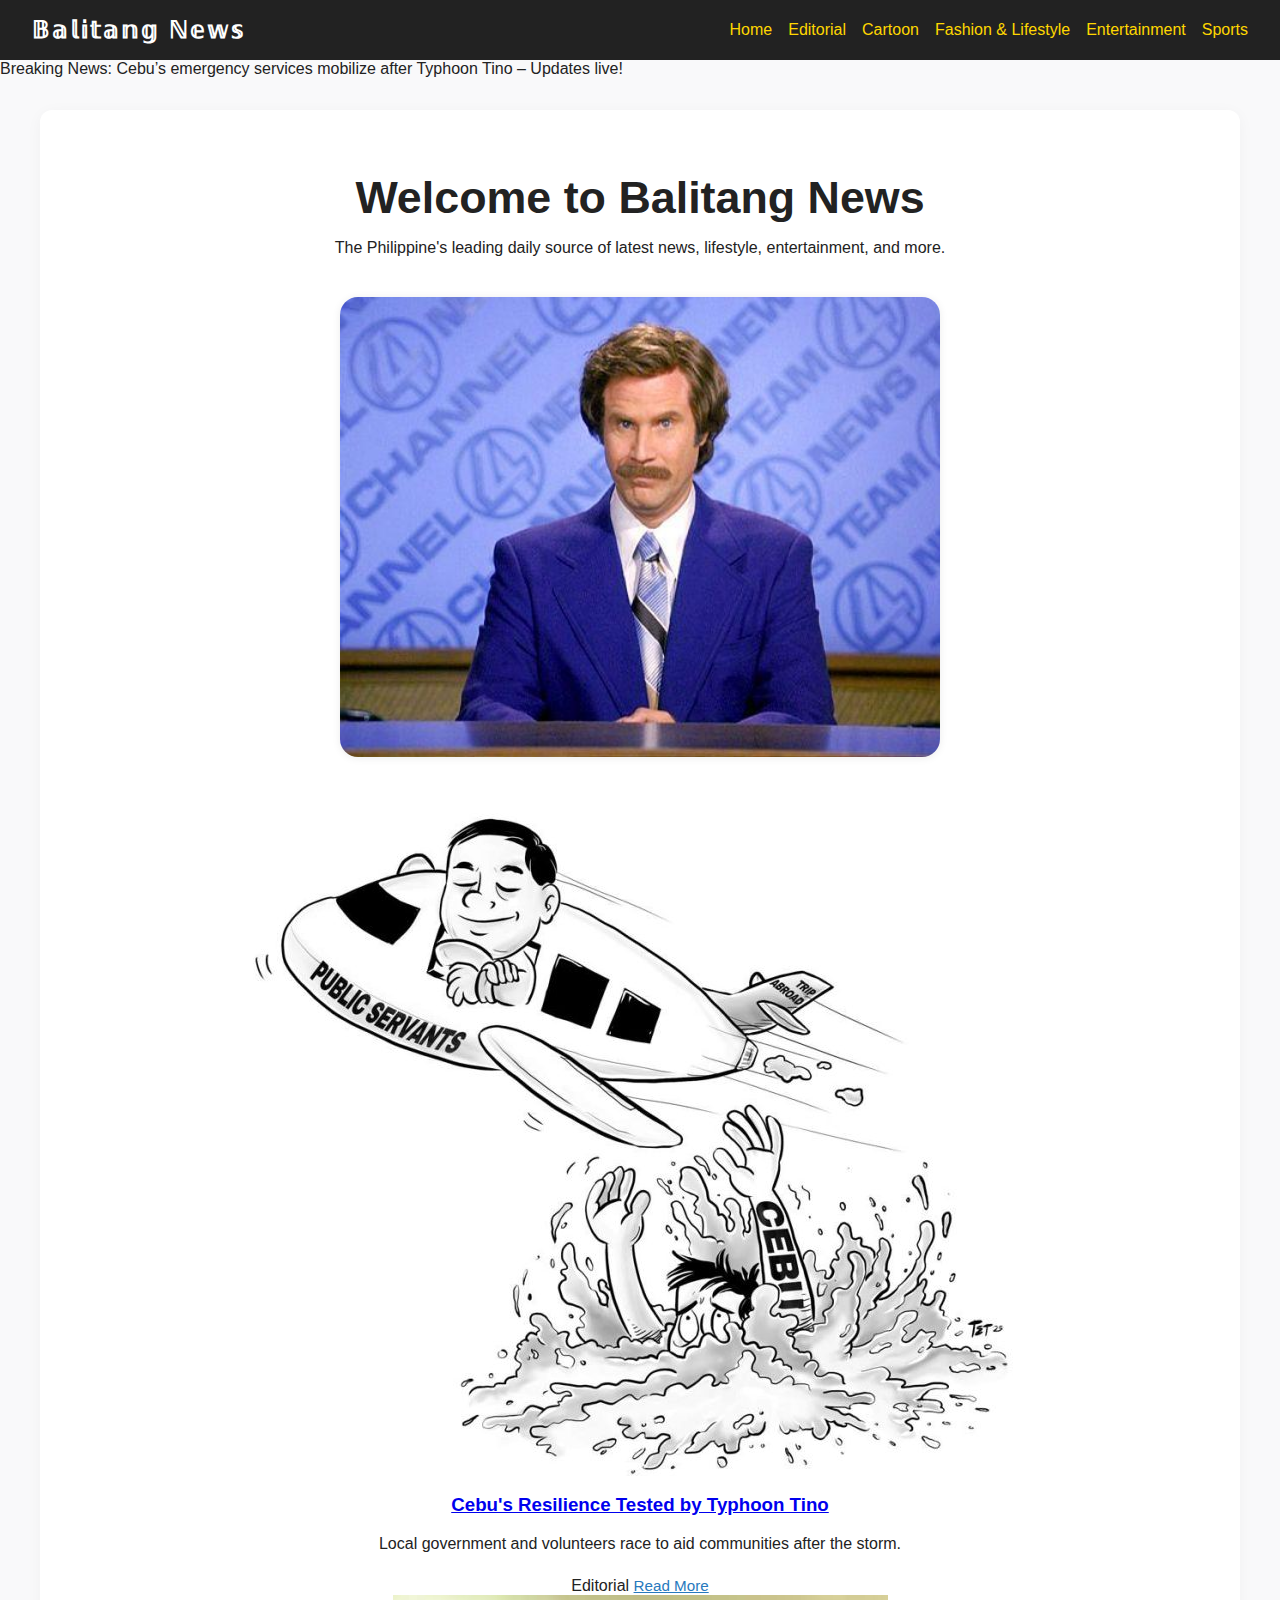
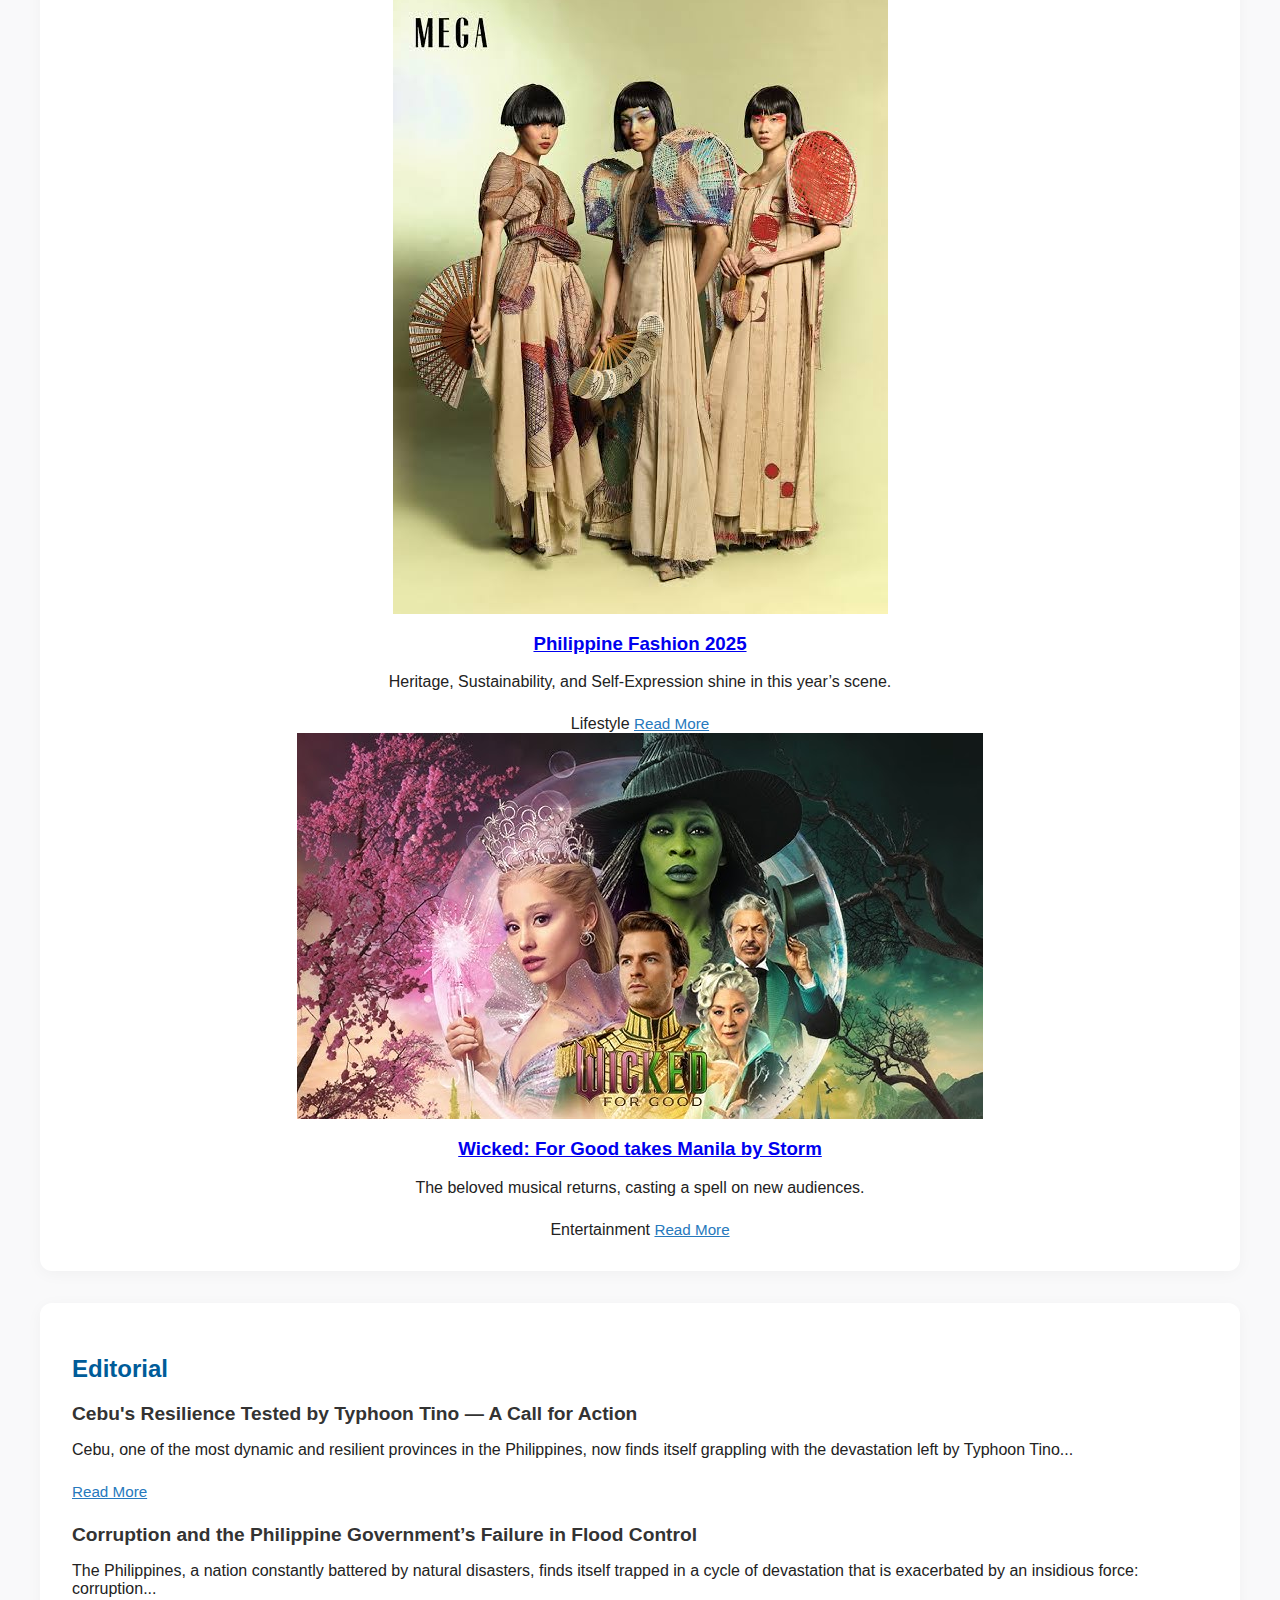
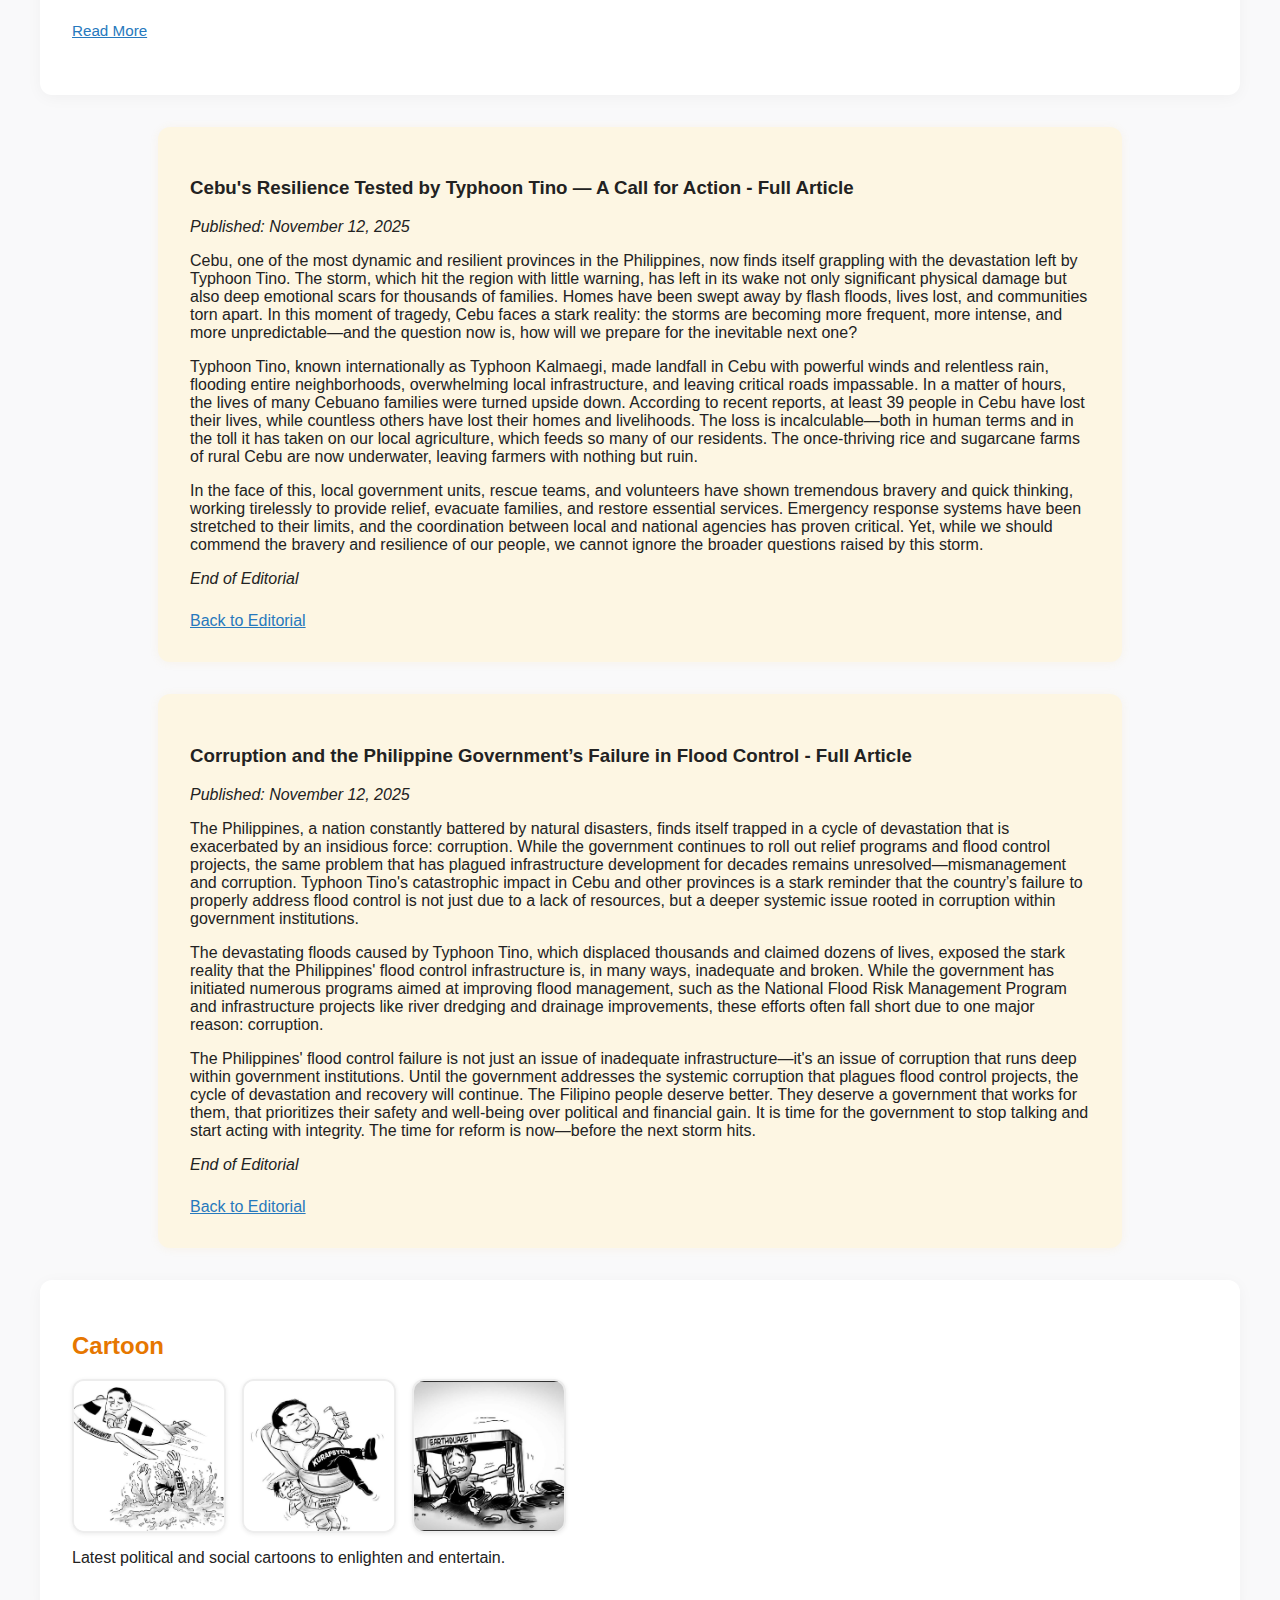
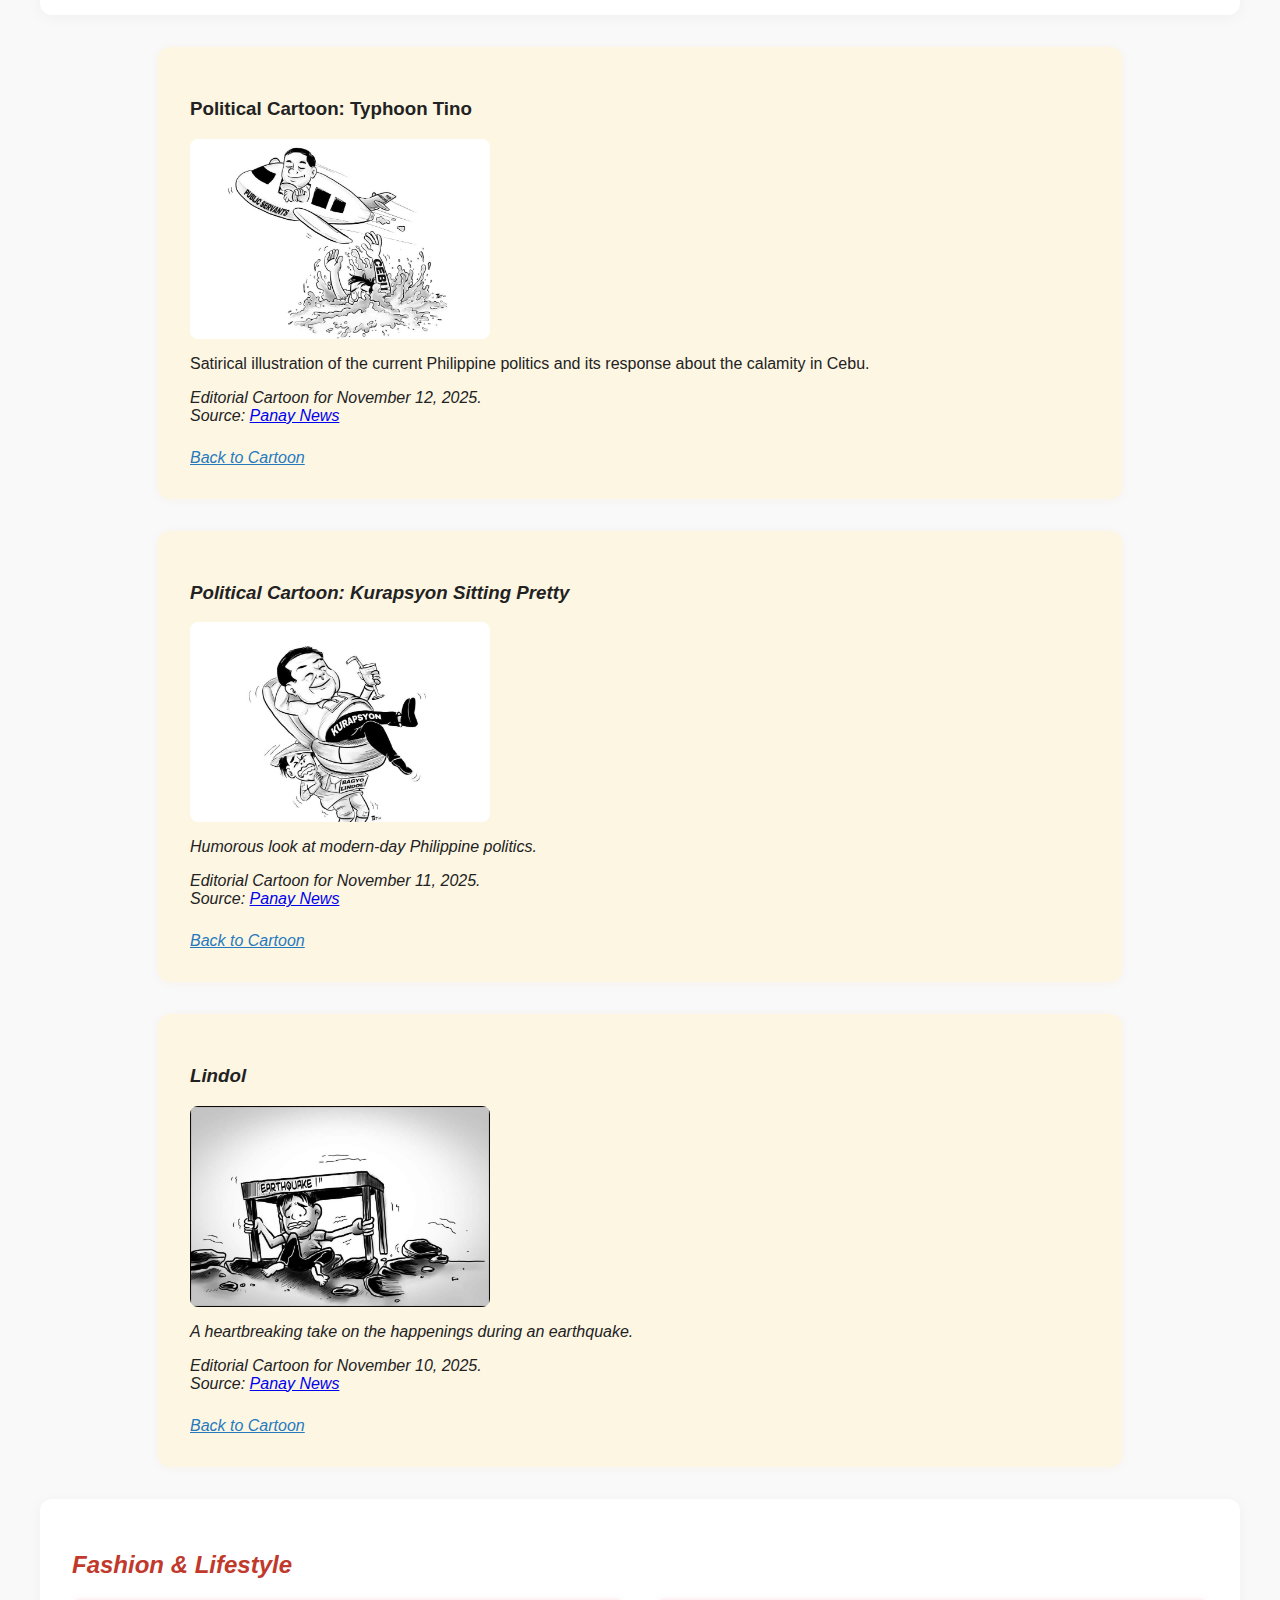
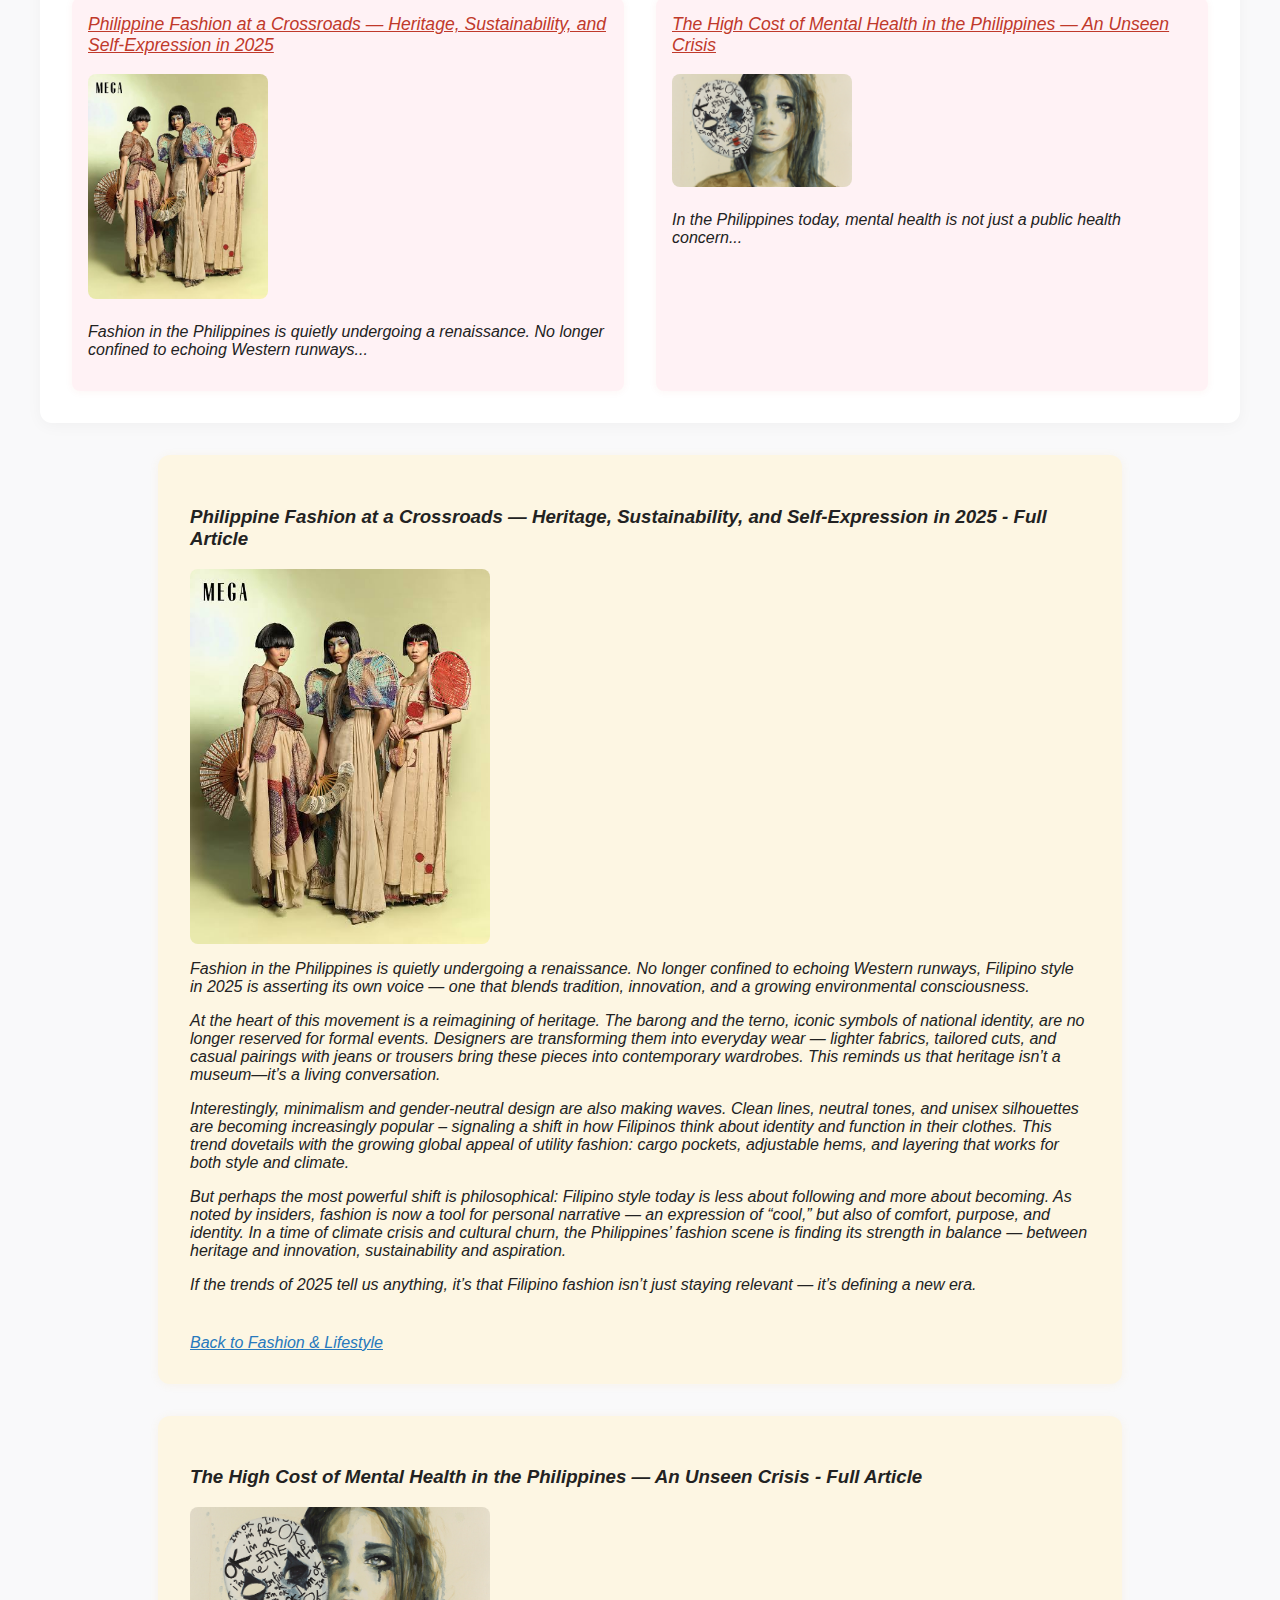
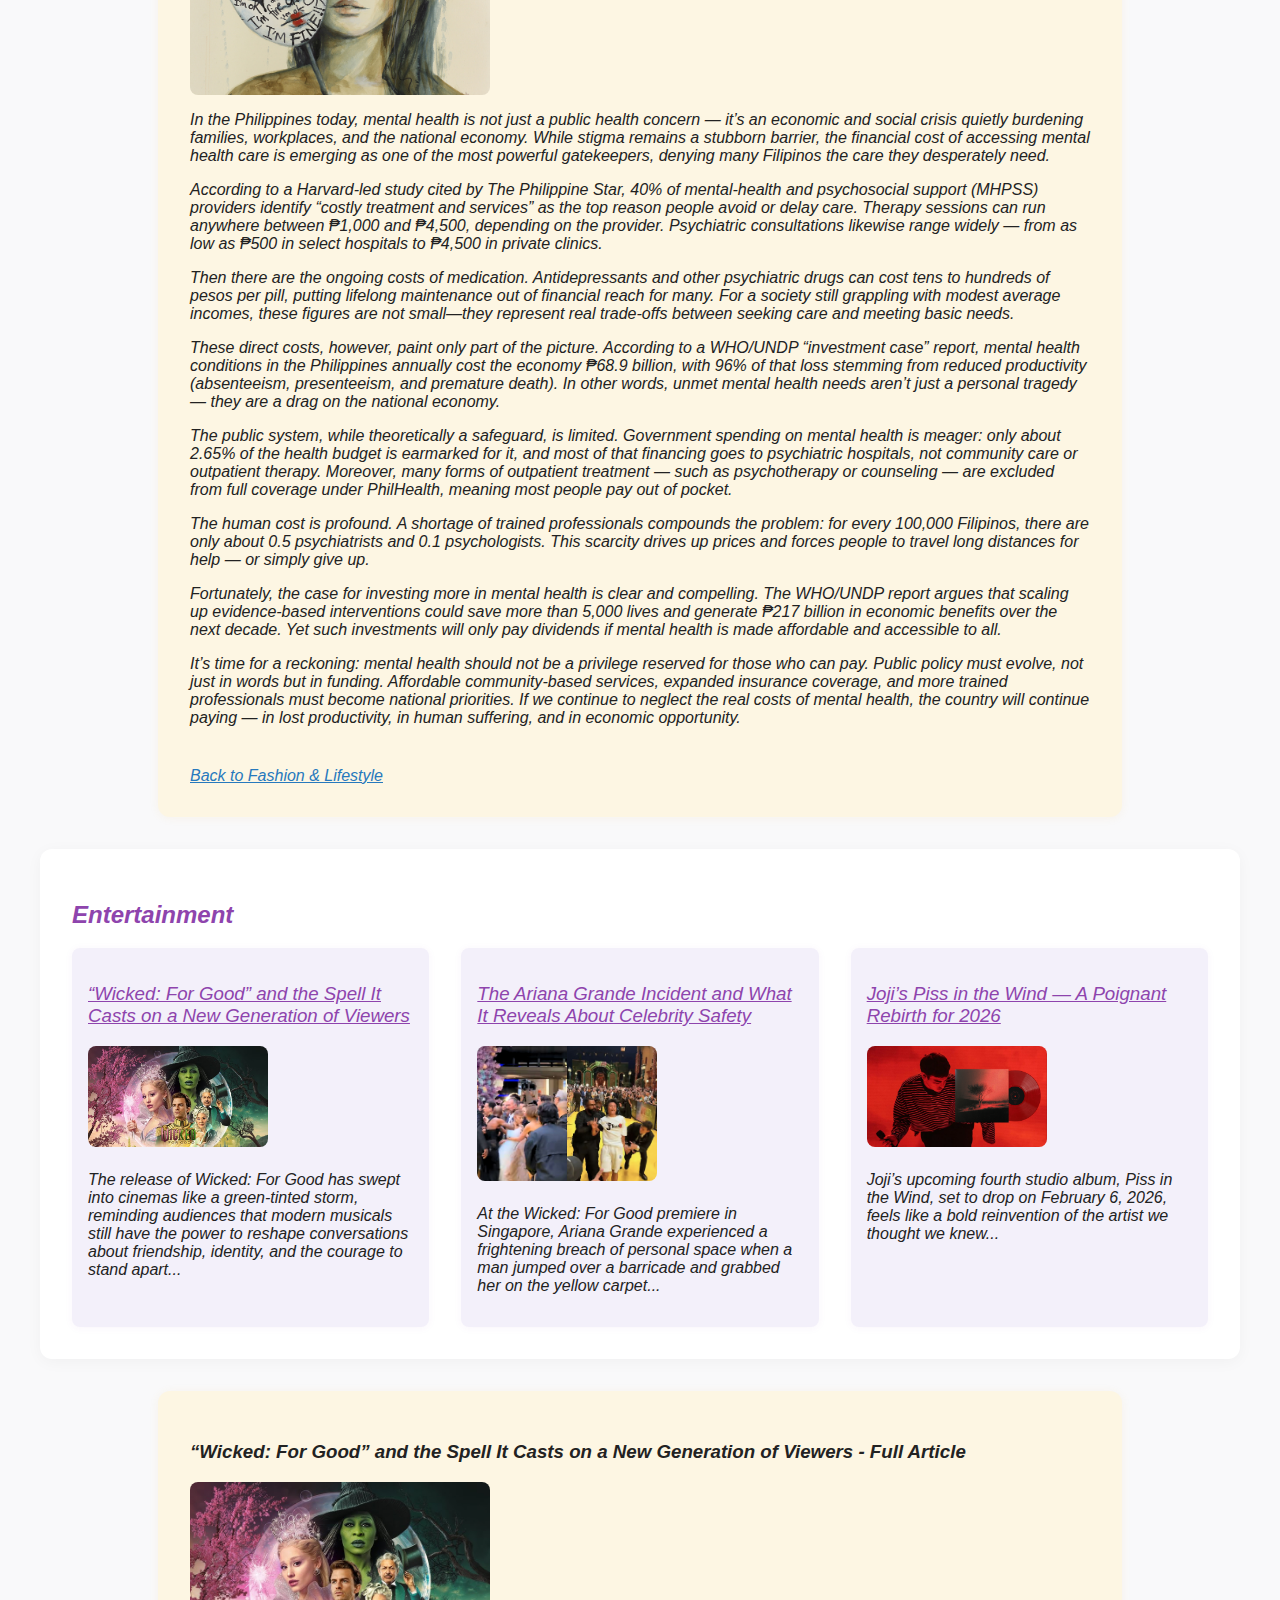
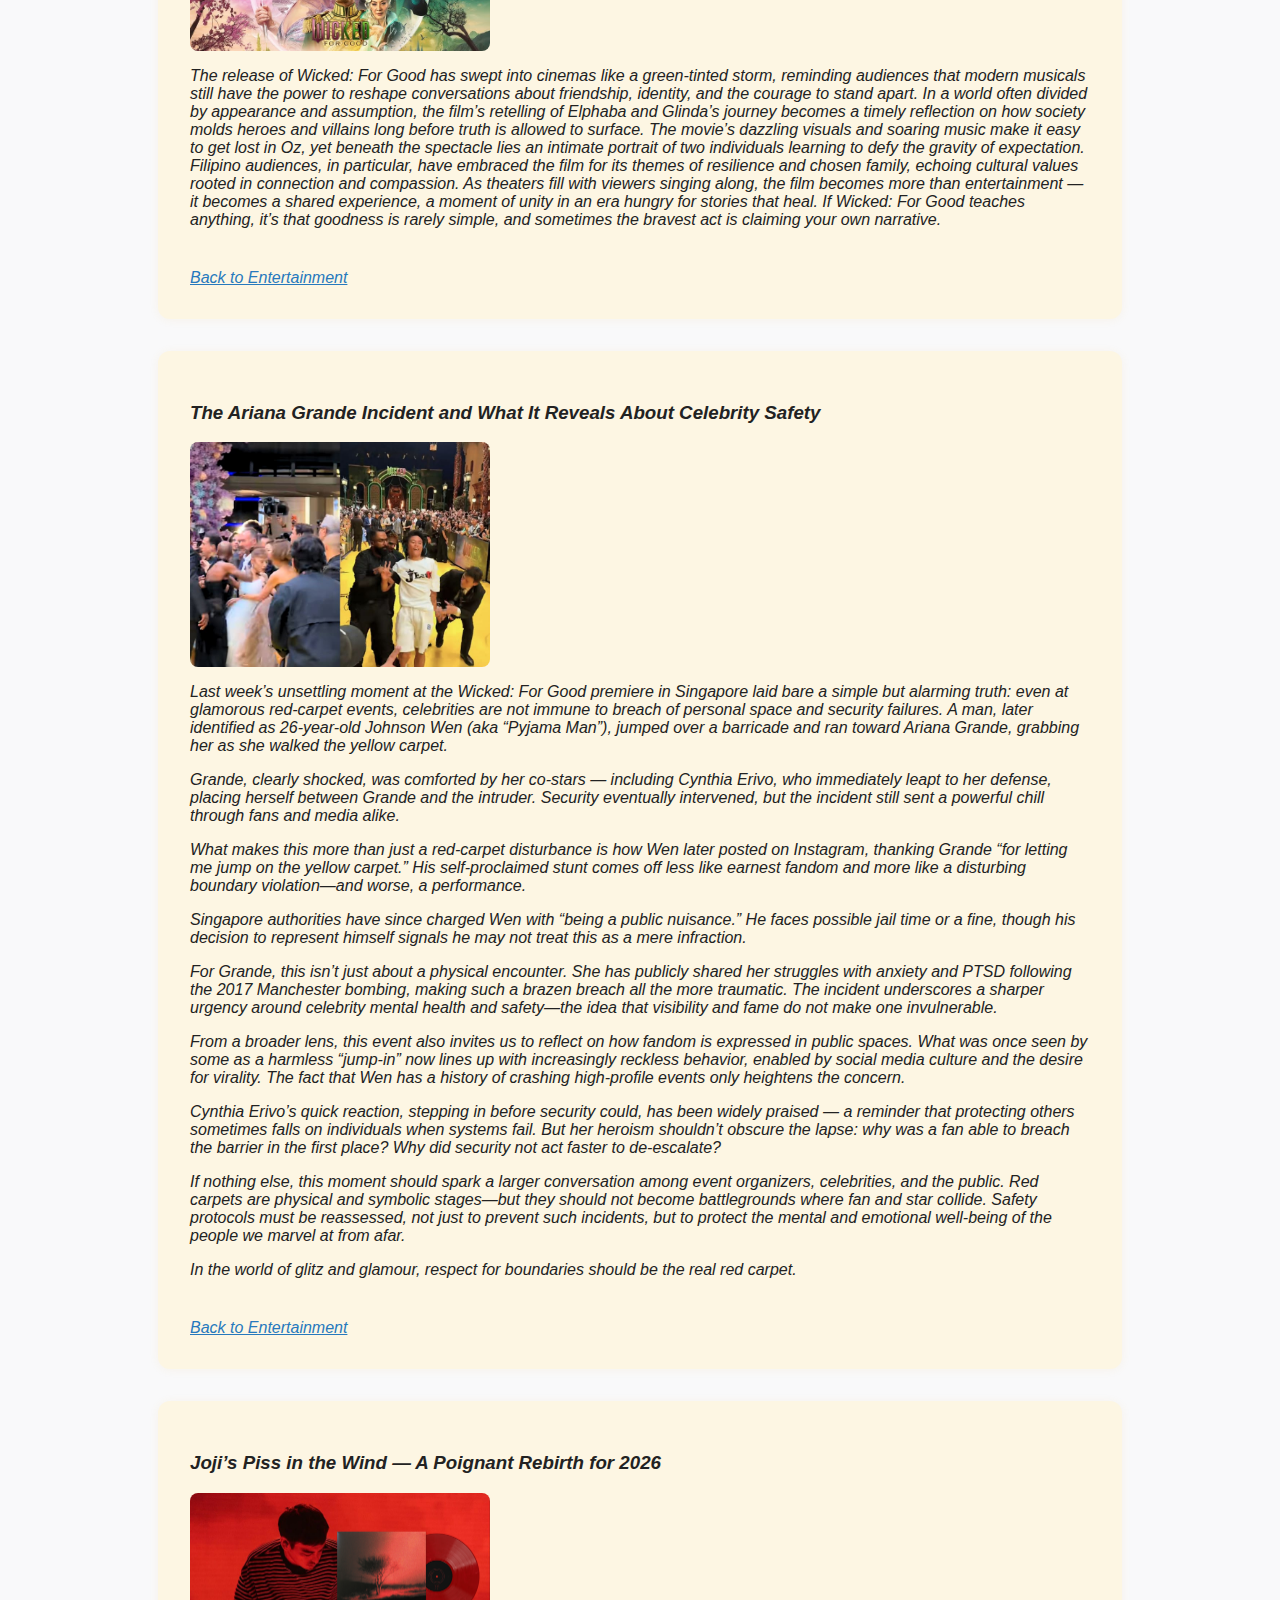
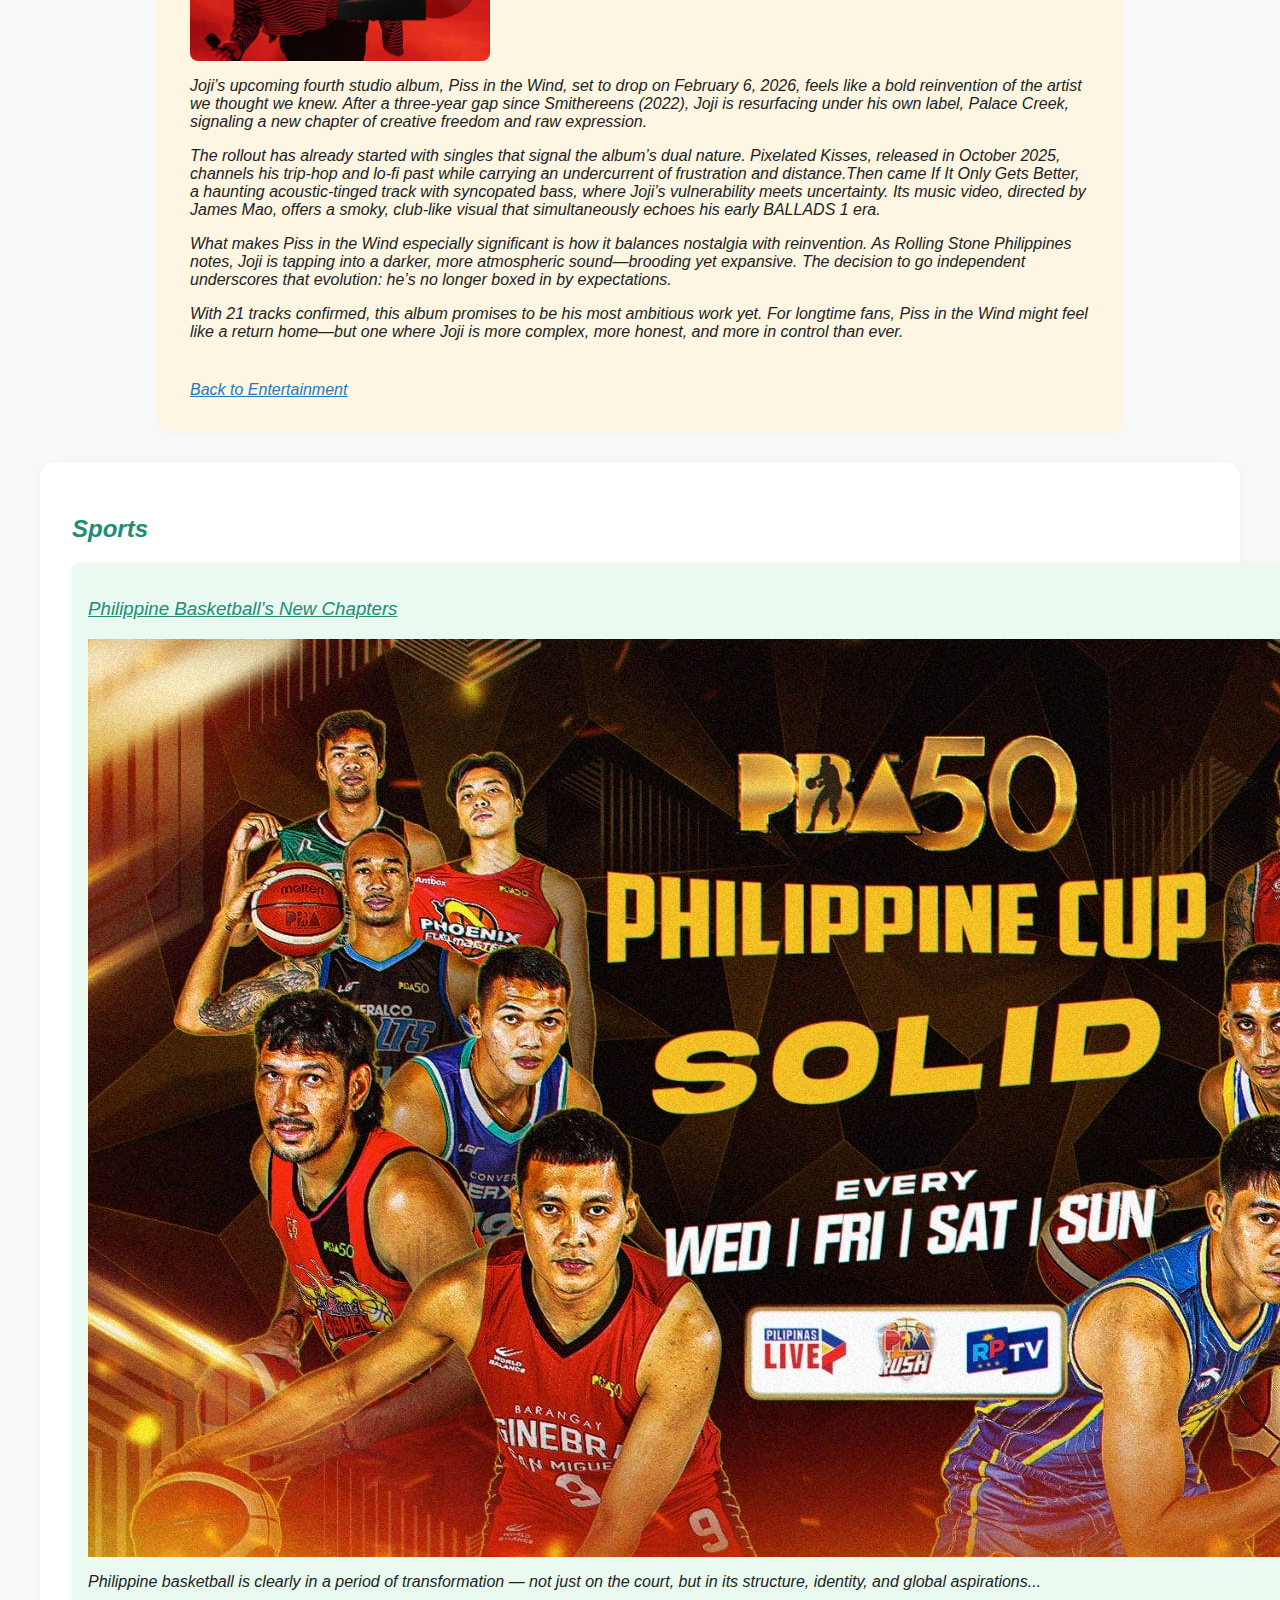
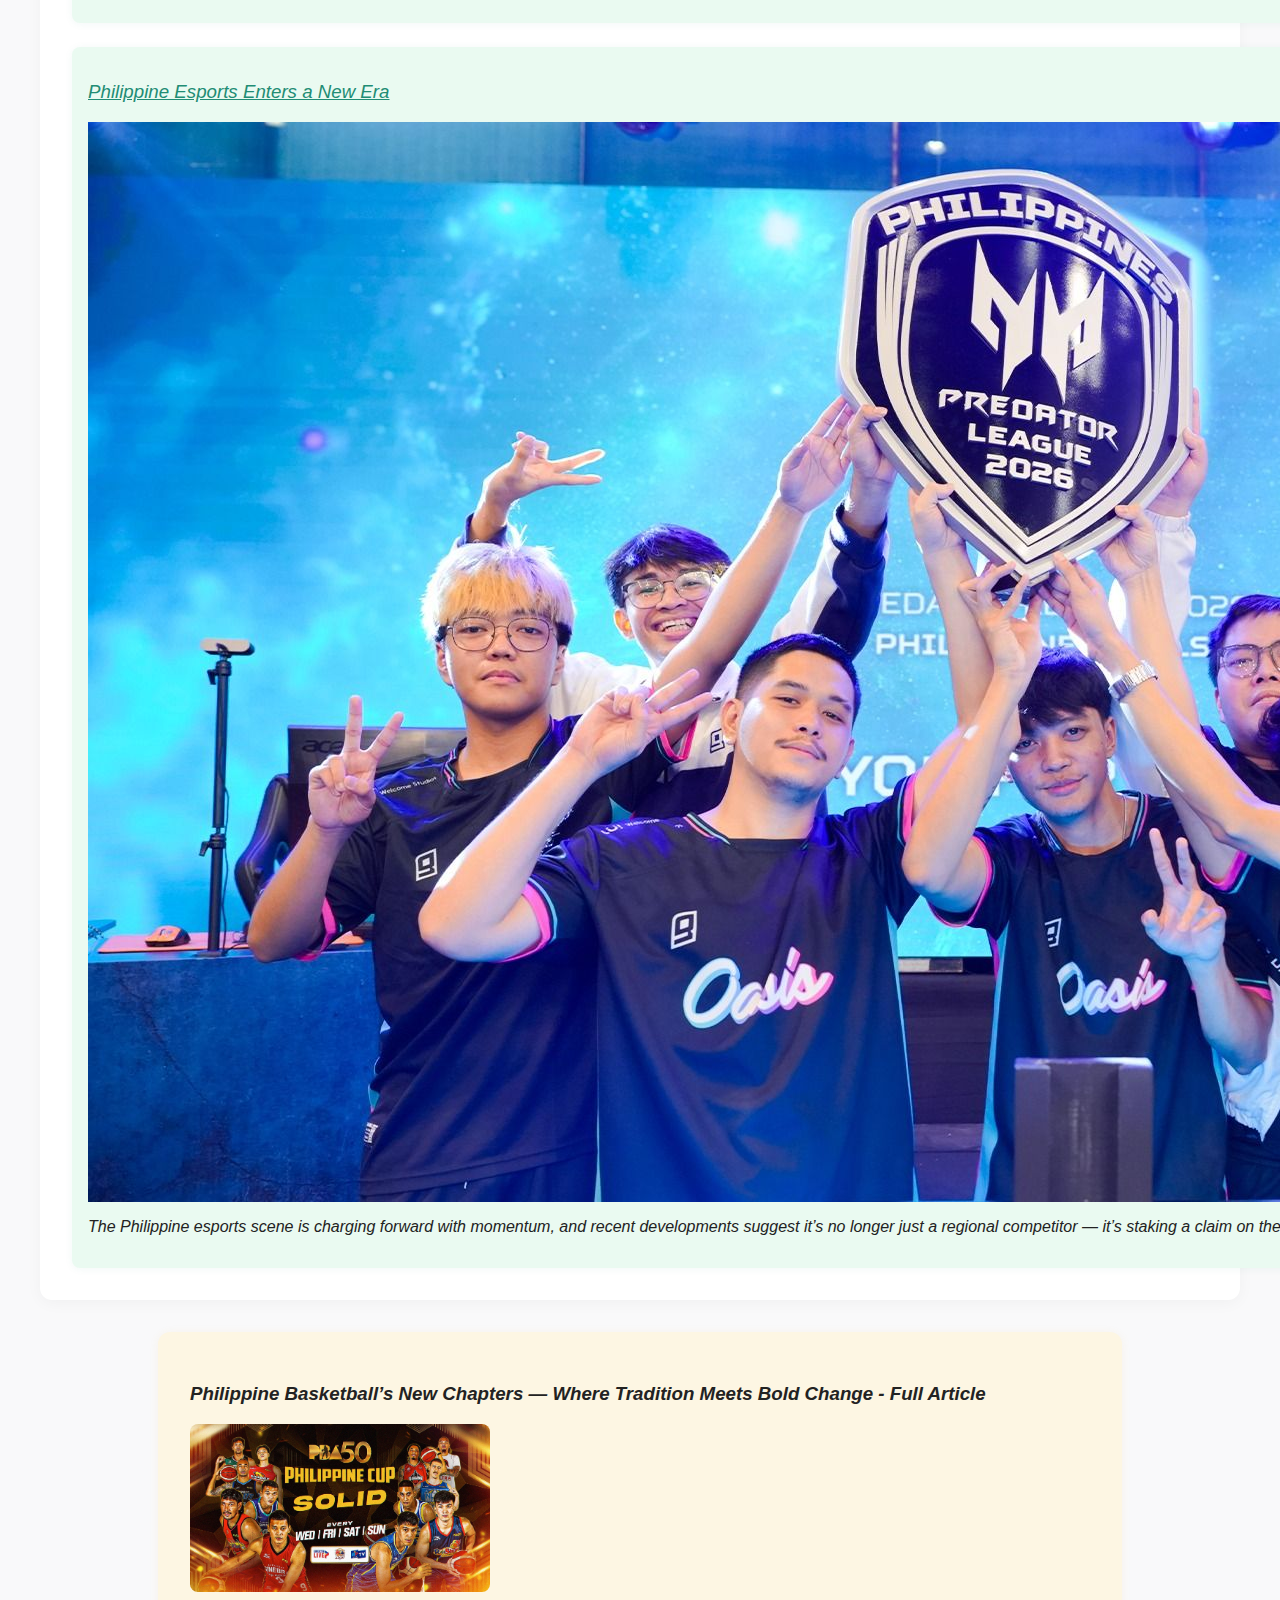
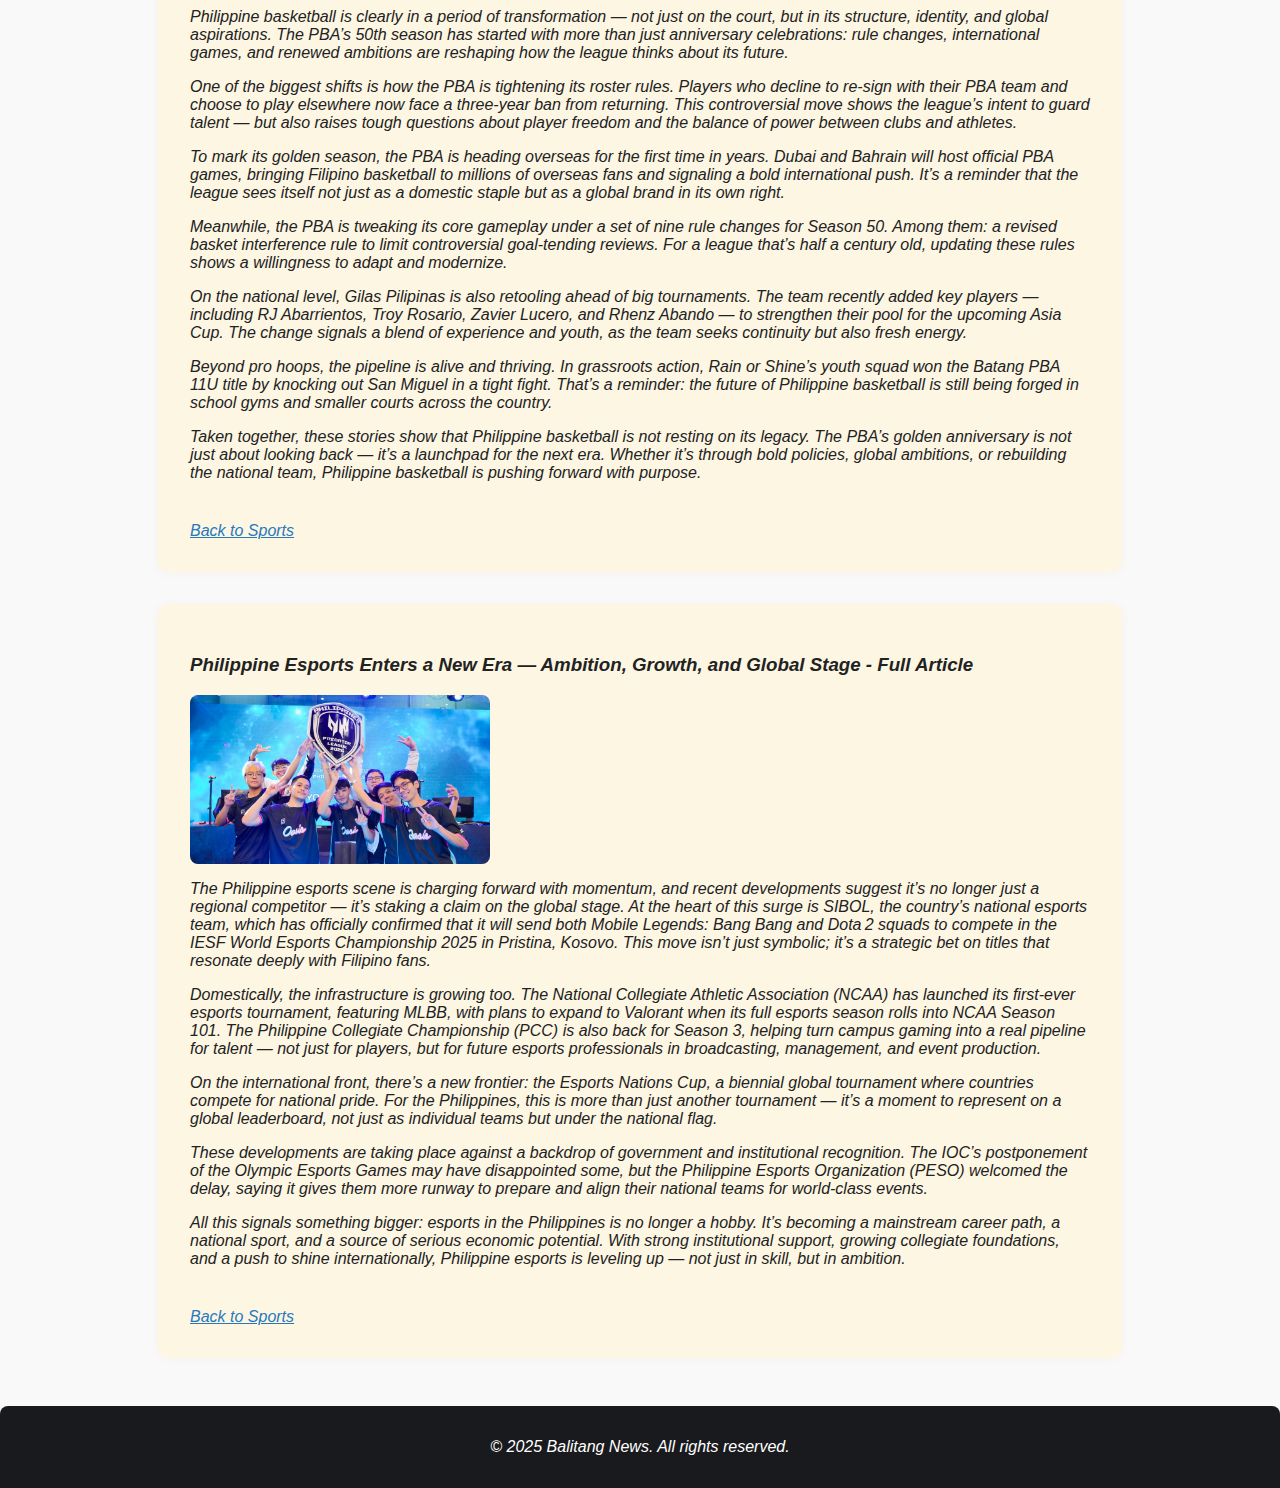
<file: index.html>
<html>
<head>
    <meta charset="UTF-8">
    <meta name="viewport" content="width=device-width, initial-scale=1.0">
    <title>Balitang News</title>
    <link rel="stylesheet" href="style.css">
</head>
<body>
    <header> 
        <div class="logo">𝔹𝕒𝕝𝕚𝕥𝕒𝕟𝕘 ℕ𝕖𝕨𝕤</div>
        <nav>
            <ul>
                <li><a href="#landing">Home</a></li>
                <li><a href="#editorial">Editorial</a></li>
                <li><a href="#cartoon">Cartoon</a></li>
                <li><a href="#fashion">Fashion & Lifestyle</a></li>
                <li><a href="#entertainment">Entertainment</a></li>
                <li><a href="#sports">Sports</a></li>
            </ul>
        </nav>
    </header>

    
    <div class="notice-bar">
  <span class="notice-text">
    Breaking News: Cebu’s emergency services mobilize after Typhoon Tino – Updates live!
  </span>
</div>

    
    <main>
        <!-- Landing Page -->
        <section id="landing" class="page landing">
            <h1>Welcome to Balitang News</h1>
            <p>The Philippine's leading daily source of latest news, lifestyle, entertainment, and more.</p>
            <img src="anchorman-news-update-meme-3.jpg" alt="Newsroom" class="hero">

             
            <div class="article-grid" style="margin-top:2em;">
                <div class="article-card">
                  <img src="editorial_cartoon_for_nov12_resized-1030x687.jpg" alt="Typhoon Tino" class="article-img">
                  <h3><a href="#editorial-1-full" class="underline-animated">Cebu's Resilience Tested by Typhoon Tino</a></h3>
                  <p>Local government and volunteers race to aid communities after the storm.</p>
                  <span class="chip chip-gold">Editorial</span>
                  <a class="read-more" href="#editorial-1-full">Read More</a>
                </div>
                <div class="article-card">
                  <img src="IMG_2096.JPG" alt="Fashion" class="article-img">
                  <h3><a href="#fashion-1-full" class="underline-animated">Philippine Fashion 2025</a></h3>
                  <p>Heritage, Sustainability, and Self-Expression shine in this year’s scene.</p>
                  <span class="chip chip-red">Lifestyle</span>
                  <a class="read-more" href="#fashion-1-full">Read More</a>
                </div>
                <div class="article-card">
                  <img src="IMG_2098.jpeg" alt="Wicked Musical" class="article-img">
                  <h3><a href="#entertainment-1-full" class="underline-animated">Wicked: For Good takes Manila by Storm</a></h3>
                  <p>The beloved musical returns, casting a spell on new audiences.</p>
                  <span class="chip chip-violet">Entertainment</span>
                  <a class="read-more" href="#entertainment-1-full">Read More</a>
                </div>
            </div>
        </section>

        <!-- Editorial Page -->
        <section id="editorial" class="page editorial">
            <h2>Editorial</h2>
            <article id="editorial-1">
                <h3>Cebu's Resilience Tested by Typhoon Tino — A Call for Action</h3>
                <p>Cebu, one of the most dynamic and resilient provinces in the Philippines, now finds itself grappling with the devastation left by Typhoon Tino...</p>
                <a class="read-more" href="#editorial-1-full">Read More</a>
            </article>
            <article id="editorial-2">
                <h3>Corruption and the Philippine Government’s Failure in Flood Control</h3>
                <p>The Philippines, a nation constantly battered by natural disasters, finds itself trapped in a cycle of devastation that is exacerbated by an insidious force: corruption...</p>
                <a class="read-more" href="#editorial-2-full">Read More</a>
            </article>
        </section>
        <!-- Article expansion (could be on separate page or modal) -->
        <section id="editorial-1-full" class="article-full">
            <h3>Cebu's Resilience Tested by Typhoon Tino — A Call for Action - Full Article</h3>
            <i> Published: November 12, 2025 </i><br>
               <p> Cebu, one of the most dynamic and resilient provinces in the Philippines, now finds itself grappling with the devastation left by Typhoon Tino. The storm, which hit the region with little warning, has left in its wake not only significant physical damage but also deep emotional scars for thousands of families. Homes have been swept away by flash floods, lives lost, and communities torn apart. In this moment of tragedy, Cebu faces a stark reality: the storms are becoming more frequent, more intense, and more unpredictable—and the question now is, how will we prepare for the inevitable next one?
                <p> Typhoon Tino, known internationally as Typhoon Kalmaegi, made landfall in Cebu with powerful winds and relentless rain, flooding entire neighborhoods, overwhelming local infrastructure, and leaving critical roads impassable. In a matter of hours, the lives of many Cebuano families were turned upside down. According to recent reports, at least 39 people in Cebu have lost their lives, while countless others have lost their homes and livelihoods. The loss is incalculable—both in human terms and in the toll it has taken on our local agriculture, which feeds so many of our residents. The once-thriving rice and sugarcane farms of rural Cebu are now underwater, leaving farmers with nothing but ruin. </p>
            <p> In the face of this, local government units, rescue teams, and volunteers have shown tremendous bravery and quick thinking, working tirelessly to provide relief, evacuate families, and restore essential services. Emergency response systems have been stretched to their limits, and the coordination between local and national agencies has proven critical. Yet, while we should commend the bravery and resilience of our people, we cannot ignore the broader questions raised by this storm. </p>
            <i> End of Editorial </i> <br>
            <a href="#editorial" class="back-link">Back to Editorial</a>
        </section>
        <section id="editorial-2-full" class="article-full">
            <h3>Corruption and the Philippine Government’s Failure in Flood Control - Full Article</h3>
            <i> Published: November 12, 2025 </i><br>
            <p>The Philippines, a nation constantly battered by natural disasters, finds itself trapped in a cycle of devastation that is exacerbated by an insidious force: corruption. While the government continues to roll out relief programs and flood control projects, the same problem that has plagued infrastructure development for decades remains unresolved—mismanagement and corruption. Typhoon Tino's catastrophic impact in Cebu and other provinces is a stark reminder that the country’s failure to properly address flood control is not just due to a lack of resources, but a deeper systemic issue rooted in corruption within government institutions.</p>
            <p> The devastating floods caused by Typhoon Tino, which displaced thousands and claimed dozens of lives, exposed the stark reality that the Philippines' flood control infrastructure is, in many ways, inadequate and broken. While the government has initiated numerous programs aimed at improving flood management, such as the National Flood Risk Management Program and infrastructure projects like river dredging and drainage improvements, these efforts often fall short due to one major reason: corruption.</p>
            <p> The Philippines' flood control failure is not just an issue of inadequate infrastructure—it's an issue of corruption that runs deep within government institutions. Until the government addresses the systemic corruption that plagues flood control projects, the cycle of devastation and recovery will continue. The Filipino people deserve better. They deserve a government that works for them, that prioritizes their safety and well-being over political and financial gain. It is time for the government to stop talking and start acting with integrity. The time for reform is now—before the next storm hits. </p>
            <i> End of Editorial </i> <br>
            <a href="#editorial" class="back-link">Back to Editorial</a>
        </section>

        <!-- Cartoon Page -->
        <section id="cartoon" class="page cartoon">
            <h2>Cartoon</h2>
            <div class="cartoon-gallery">
                <a href="#cartoon-1"><img src="editorial_cartoon_for_nov12_resized-1030x687.jpg" alt="Cartoon 1"></a>
                <a href="#cartoon-2"><img src="editorial_cartoon_for_nov11_resized_compressed-1030x687.jpg" alt="Cartoon 2"></a>
                <a href="#cartoon-3"><img src="editorial_cartoon_for_nov10_resized_compressed-1030x689.jpg" alt="Cartoon 3"></a>
            </div>
            <p>Latest political and social cartoons to enlighten and entertain.</p>
        </section>
        <section id="cartoon-1" class="article-full">
            <h3>Political Cartoon: Typhoon Tino</h3>
            <img src="editorial_cartoon_for_nov12_resized-1030x687.jpg" alt="Cartoon 1">
            <p>Satirical illustration of the current Philippine politics and its response about the calamity in Cebu.</p>
            <i> Editorial Cartoon for November 12, 2025.<br>
            Source: <a href="https://www.panaynews.net/editorial-cartoon-of-the-day-2297/"><i>Panay News</i></a><br>
            <a href="#cartoon" class="back-link">Back to Cartoon</a>
        </section>
        <section id="cartoon-2" class="article-full">
            <h3>Political Cartoon: Kurapsyon Sitting Pretty</h3>
            <img src="editorial_cartoon_for_nov11_resized_compressed-1030x687.jpg" alt="Cartoon 2">
            <p>Humorous look at modern-day Philippine politics.</p>
            <i> Editorial Cartoon for November 11, 2025.<br>
            Source: <a href="https://www.panaynews.net/editorial-cartoon-of-the-day-2296/"><i>Panay News</i></a><br>
            <a href="#cartoon" class="back-link">Back to Cartoon</a>
        </section>
        <section id="cartoon-3" class="article-full">
            <h3>Lindol</h3>
            <img src="editorial_cartoon_for_nov10_resized_compressed-1030x689.jpg" alt="Cartoon 3">
            <p>A heartbreaking take on the happenings during an earthquake.</p>
            <i> Editorial Cartoon for November 10, 2025.<br>
            Source: <a href="https://www.panaynews.net/editorial-cartoon-of-the-day-2295/"><i>Panay News</i></a><br>
            <a href="#cartoon" class="back-link">Back to Cartoon</a>
        </section>

        <!-- Fashion & Lifestyle Page -->
        <section id="fashion" class="page fashion">
            <h2>Fashion & Lifestyle</h2>
            <div class="fashion-flex">
                <div class="fashion-article" id="fashion-1">
                    <h3><a href="#fashion-1-full">Philippine Fashion at a Crossroads — Heritage, Sustainability, and Self-Expression in 2025</a></h3>
                    <img src="IMG_2096.JPG" alt="Fashion 1">
                    <p>Fashion in the Philippines is quietly undergoing a renaissance. No longer confined to echoing Western runways...</p>
                </div>
                <div class="fashion-article" id="fashion-2">
                    <h3><a href="#fashion-2-full">The High Cost of Mental Health in the Philippines — An Unseen Crisis</a></h3>
                    <a href="https://mega-asia.com/events/mega-exclusives/ternocon-2025-how-each-designer-interpreted-the-legacy-of-filipino-national-artists/">
                        <img src="IMG_2097.png"></a>
                    <p>In the Philippines today, mental health is not just a public health concern...</p>
                </div>
            </div>
        </section>
        <section id="fashion-1-full" class="article-full">
            <h3>Philippine Fashion at a Crossroads — Heritage, Sustainability, and Self-Expression in 2025 - Full Article</h3>
            <img src="IMG_2096.JPG" alt="Fashion 1">
            <p>Fashion in the Philippines is quietly undergoing a renaissance. No longer confined to echoing Western runways, Filipino style in 2025 is asserting its own voice — one that blends tradition, innovation, and a growing environmental consciousness.</p>
            <p>At the heart of this movement is a reimagining of heritage. The barong and the terno, iconic symbols of national identity, are no longer reserved for formal events. Designers are transforming them into everyday wear — lighter fabrics, tailored cuts, and casual pairings with jeans or trousers bring these pieces into contemporary wardrobes. This reminds us that heritage isn’t a museum—it’s a living conversation.</p>
            <p>Interestingly, minimalism and gender-neutral design are also making waves. Clean lines, neutral tones, and unisex silhouettes are becoming increasingly popular – signaling a shift in how Filipinos think about identity and function in their clothes. This trend dovetails with the growing global appeal of utility fashion: cargo pockets, adjustable hems, and layering that works for both style and climate.</p>
            <p>But perhaps the most powerful shift is philosophical: Filipino style today is less about following and more about becoming. As noted by insiders, fashion is now a tool for personal narrative — an expression of “cool,” but also of comfort, purpose, and identity. In a time of climate crisis and cultural churn, the Philippines’ fashion scene is finding its strength in balance — between heritage and innovation, sustainability and aspiration.</p>
            <p>If the trends of 2025 tell us anything, it’s that Filipino fashion isn’t just staying relevant — it’s defining a new era.</p>
            <a href="#fashion" class="back-link">Back to Fashion & Lifestyle</a>
        </section>
        <section id="fashion-2-full" class="article-full">
            <h3>The High Cost of Mental Health in the Philippines — An Unseen Crisis - Full Article</h3>
            <img src="IMG_2097.png" alt="Healthy Living">
            <p>In the Philippines today, mental health is not just a public health concern — it’s an economic and social crisis quietly burdening families, workplaces, and the national economy. While stigma remains a stubborn barrier, the financial cost of accessing mental health care is emerging as one of the most powerful gatekeepers, denying many Filipinos the care they desperately need.</p>
            <p>According to a Harvard-led study cited by The Philippine Star, 40% of mental-health and psychosocial support (MHPSS) providers identify “costly treatment and services” as the top reason people avoid or delay care. Therapy sessions can run anywhere between ₱1,000 and ₱4,500, depending on the provider. Psychiatric consultations likewise range widely — from as low as ₱500 in select hospitals to ₱4,500 in private clinics.</p>
            <p>Then there are the ongoing costs of medication. Antidepressants and other psychiatric drugs can cost tens to hundreds of pesos per pill, putting lifelong maintenance out of financial reach for many. For a society still grappling with modest average incomes, these figures are not small—they represent real trade-offs between seeking care and meeting basic needs.</p>
            <p>These direct costs, however, paint only part of the picture. According to a WHO/UNDP “investment case” report, mental health conditions in the Philippines annually cost the economy ₱68.9 billion, with 96% of that loss stemming from reduced productivity (absenteeism, presenteeism, and premature death). In other words, unmet mental health needs aren’t just a personal tragedy — they are a drag on the national economy.</p>
            <p>The public system, while theoretically a safeguard, is limited. Government spending on mental health is meager: only about 2.65% of the health budget is earmarked for it, and most of that financing goes to psychiatric hospitals, not community care or outpatient therapy. Moreover, many forms of outpatient treatment — such as psychotherapy or counseling — are excluded from full coverage under PhilHealth, meaning most people pay out of pocket. </p>
            <p>The human cost is profound. A shortage of trained professionals compounds the problem: for every 100,000 Filipinos, there are only about 0.5 psychiatrists and 0.1 psychologists. This scarcity drives up prices and forces people to travel long distances for help — or simply give up.</p>
            <p>Fortunately, the case for investing more in mental health is clear and compelling. The WHO/UNDP report argues that scaling up evidence-based interventions could save more than 5,000 lives and generate ₱217 billion in economic benefits over the next decade. Yet such investments will only pay dividends if mental health is made affordable and accessible to all.</p>
            <p>It’s time for a reckoning: mental health should not be a privilege reserved for those who can pay. Public policy must evolve, not just in words but in funding. Affordable community-based services, expanded insurance coverage, and more trained professionals must become national priorities. If we continue to neglect the real costs of mental health, the country will continue paying — in lost productivity, in human suffering, and in economic opportunity.</p>
            <a href="#fashion" class="back-link">Back to Fashion & Lifestyle</a>
        </section>

        <!-- Entertainment Page -->
        <section id="entertainment" class="page entertainment">
            <h2>Entertainment</h2>
            <div class="entertainment-list">
                <div class="entertainment-item" id="entertainment-1">
                    <h3><a href="#entertainment-1-full">“Wicked: For Good” and the Spell It Casts on a New Generation of Viewers</a></h3>
                    <img src="IMG_2098.jpeg" alt="Cinema">
                    <p>The release of Wicked: For Good has swept into cinemas like a green-tinted storm, reminding audiences that modern musicals still have the power to reshape conversations about friendship, identity, and the courage to stand apart...</p>
                </div>
                <div class="entertainment-item" id="entertainment-2">
                    <h3><a href="#entertainment-2-full">The Ariana Grande Incident and What It Reveals About Celebrity Safety</a></h3>
                    <img src="IMG_2099.jpeg" alt="Interview">
                    <p>At the Wicked: For Good premiere in Singapore, Ariana Grande experienced a frightening breach of personal space when a man jumped over a barricade and grabbed her on the yellow carpet...</p>
                </div>
                <div class="entertainment-item" id="entertainment-3">
                    <h3><a href="#entertainment-3-full">Joji’s Piss in the Wind — A Poignant Rebirth for 2026</a></h3>
                    <img src="Untitled30_20251116221930.png" alt="Interview">
                    <p>Joji’s upcoming fourth studio album, Piss in the Wind, set to drop on February 6, 2026, feels like a bold reinvention of the artist we thought we knew...</p>
                </div>
            </div>
        </section>
        <section id="entertainment-1-full" class="article-full">
            <h3>“Wicked: For Good” and the Spell It Casts on a New Generation of Viewers - Full Article</h3>
            <img src="IMG_2098.jpeg" alt="Cinema">
            <p>The release of Wicked: For Good has swept into cinemas like a green-tinted storm, reminding audiences that modern musicals still have the power to reshape conversations about friendship, identity, and the courage to stand apart. In a world often divided by appearance and assumption, the film’s retelling of Elphaba and Glinda’s journey becomes a timely reflection on how society molds heroes and villains long before truth is allowed to surface. The movie’s dazzling visuals and soaring music make it easy to get lost in Oz, yet beneath the spectacle lies an intimate portrait of two individuals learning to defy the gravity of expectation. Filipino audiences, in particular, have embraced the film for its themes of resilience and chosen family, echoing cultural values rooted in connection and compassion. As theaters fill with viewers singing along, the film becomes more than entertainment — it becomes a shared experience, a moment of unity in an era hungry for stories that heal. If Wicked: For Good teaches anything, it’s that goodness is rarely simple, and sometimes the bravest act is claiming your own narrative. </p>
            <a href="#entertainment" class="back-link">Back to Entertainment</a>
        </section>
        <section id="entertainment-2-full" class="article-full">
            <h3>The Ariana Grande Incident and What It Reveals About Celebrity Safety</h3>
            <img src="IMG_2099.jpeg" alt="Interview">
            <p>Last week’s unsettling moment at the Wicked: For Good premiere in Singapore laid bare a simple but alarming truth: even at glamorous red‑carpet events, celebrities are not immune to breach of personal space and security failures. A man, later identified as 26‑year-old Johnson Wen (aka “Pyjama Man”), jumped over a barricade and ran toward Ariana Grande, grabbing her as she walked the yellow carpet.</p>
            <p>Grande, clearly shocked, was comforted by her co-stars — including Cynthia Erivo, who immediately leapt to her defense, placing herself between Grande and the intruder. Security eventually intervened, but the incident still sent a powerful chill through fans and media alike.</p>
            <p>What makes this more than just a red‑carpet disturbance is how Wen later posted on Instagram, thanking Grande “for letting me jump on the yellow carpet.” His self-proclaimed stunt comes off less like earnest fandom and more like a disturbing boundary violation—and worse, a performance.</p>
            <p>Singapore authorities have since charged Wen with “being a public nuisance.” He faces possible jail time or a fine, though his decision to represent himself signals he may not treat this as a mere infraction.</p>
            <p>For Grande, this isn’t just about a physical encounter. She has publicly shared her struggles with anxiety and PTSD following the 2017 Manchester bombing, making such a brazen breach all the more traumatic. The incident underscores a sharper urgency around celebrity mental health and safety—the idea that visibility and fame do not make one invulnerable.</p>
            <p>From a broader lens, this event also invites us to reflect on how fandom is expressed in public spaces. What was once seen by some as a harmless “jump-in” now lines up with increasingly reckless behavior, enabled by social media culture and the desire for virality. The fact that Wen has a history of crashing high-profile events only heightens the concern.</p>
            <p>Cynthia Erivo’s quick reaction, stepping in before security could, has been widely praised — a reminder that protecting others sometimes falls on individuals when systems fail. But her heroism shouldn’t obscure the lapse: why was a fan able to breach the barrier in the first place? Why did security not act faster to de‑escalate?</p>
            <p>If nothing else, this moment should spark a larger conversation among event organizers, celebrities, and the public. Red carpets are physical and symbolic stages—but they should not become battlegrounds where fan and star collide. Safety protocols must be reassessed, not just to prevent such incidents, but to protect the mental and emotional well‑being of the people we marvel at from afar.</p>
            <p>In the world of glitz and glamour, respect for boundaries should be the real red carpet.</p>
            <a href="#entertainment" class="back-link">Back to Entertainment</a>
        </section>
        <section id="entertainment-3-full" class="article-full">
            <h3>Joji’s Piss in the Wind — A Poignant Rebirth for 2026</h3>
            <img src="Untitled30_20251116221930.png" alt="Cinema">
            <p>Joji’s upcoming fourth studio album, Piss in the Wind, set to drop on February 6, 2026, feels like a bold reinvention of the artist we thought we knew. After a three-year gap since Smithereens (2022), Joji is resurfacing under his own label, Palace Creek, signaling a new chapter of creative freedom and raw expression. </p>
            <p>The rollout has already started with singles that signal the album’s dual nature. Pixelated Kisses, released in October 2025, channels his trip-hop and lo-fi past while carrying an undercurrent of frustration and distance.Then came If It Only Gets Better, a haunting acoustic-tinged track with syncopated bass, where Joji’s vulnerability meets uncertainty. Its music video, directed by James Mao, offers a smoky, club-like visual that simultaneously echoes his early BALLADS 1 era.</p>
            <p>What makes Piss in the Wind especially significant is how it balances nostalgia with reinvention. As Rolling Stone Philippines notes, Joji is tapping into a darker, more atmospheric sound—brooding yet expansive. The decision to go independent underscores that evolution: he’s no longer boxed in by expectations.</p>
            <p>With 21 tracks confirmed, this album promises to be his most ambitious work yet. For longtime fans, Piss in the Wind might feel like a return home—but one where Joji is more complex, more honest, and more in control than ever.</p>
            <a href="#entertainment" class="back-link">Back to Entertainment</a>
        </section>

        <!-- Sports Page -->
        <section id="sports" class="page sports">
            <h2>Sports</h2>
            <div class="sports-flex">
                <div class="sports-result" id="sports-1">
                    <h3><a href="#sports-2-full">Philippine Basketball’s New Chapters</a></h3>
                    <img src="IMG_2105.jpeg" alt="Sports">
                    <p>Philippine basketball is clearly in a period of transformation — not just on the court, but in its structure, identity, and global aspirations...</p>
                </div>
                <div class="sports-result" id="sports-2">
                    <h3><a href="#sports-3-full">Philippine Esports Enters a New Era</a></h3>
                    <img src="IMG_2106.jpeg" alt="Sports">
                    <p>The Philippine esports scene is charging forward with momentum, and recent developments suggest it’s no longer just a regional competitor — it’s staking a claim on the global stage...</p>
                </div>
            </div>
        </section>
        <section id="sports-1-full" class="article-full">
            <h3>Philippine Basketball’s New Chapters — Where Tradition Meets Bold Change - Full Article</h3>
            <img src="IMG_2105.jpeg" alt="Sports">
            <p>Philippine basketball is clearly in a period of transformation — not just on the court, but in its structure, identity, and global aspirations. The PBA’s 50th season has started with more than just anniversary celebrations: rule changes, international games, and renewed ambitions are reshaping how the league thinks about its future.</p>
            <p>One of the biggest shifts is how the PBA is tightening its roster rules. Players who decline to re-sign with their PBA team and choose to play elsewhere now face a three-year ban from returning. This controversial move shows the league’s intent to guard talent — but also raises tough questions about player freedom and the balance of power between clubs and athletes.</p>
            <p>To mark its golden season, the PBA is heading overseas for the first time in years. Dubai and Bahrain will host official PBA games, bringing Filipino basketball to millions of overseas fans and signaling a bold international push. It’s a reminder that the league sees itself not just as a domestic staple but as a global brand in its own right.</p>
            <p>Meanwhile, the PBA is tweaking its core gameplay under a set of nine rule changes for Season 50. Among them: a revised basket interference rule to limit controversial goal-tending reviews. For a league that’s half a century old, updating these rules shows a willingness to adapt and modernize.</p>
            <p>On the national level, Gilas Pilipinas is also retooling ahead of big tournaments. The team recently added key players — including RJ Abarrientos, Troy Rosario, Zavier Lucero, and Rhenz Abando — to strengthen their pool for the upcoming Asia Cup. The change signals a blend of experience and youth, as the team seeks continuity but also fresh energy.</p>
            <p>Beyond pro hoops, the pipeline is alive and thriving. In grassroots action, Rain or Shine’s youth squad won the Batang PBA 11U title by knocking out San Miguel in a tight fight. That’s a reminder: the future of Philippine basketball is still being forged in school gyms and smaller courts across the country.</p>
            <p>Taken together, these stories show that Philippine basketball is not resting on its legacy. The PBA’s golden anniversary is not just about looking back — it’s a launchpad for the next era. Whether it’s through bold policies, global ambitions, or rebuilding the national team, Philippine basketball is pushing forward with purpose.</p>
            <a href="#sports" class="back-link">Back to Sports</a>
        </section>
        <section id="sports-2-full" class="article-full">
            <h3>Philippine Esports Enters a New Era — Ambition, Growth, and Global Stage - Full Article</h3>
            <img src="IMG_2106.jpeg" alt="Sports">
            <p>The Philippine esports scene is charging forward with momentum, and recent developments suggest it’s no longer just a regional competitor — it’s staking a claim on the global stage. At the heart of this surge is SIBOL, the country’s national esports team, which has officially confirmed that it will send both Mobile Legends: Bang Bang and Dota 2 squads to compete in the IESF World Esports Championship 2025 in Pristina, Kosovo. This move isn’t just symbolic; it’s a strategic bet on titles that resonate deeply with Filipino fans.</p>
            <p>Domestically, the infrastructure is growing too. The National Collegiate Athletic Association (NCAA) has launched its first-ever esports tournament, featuring MLBB, with plans to expand to Valorant when its full esports season rolls into NCAA Season 101. The Philippine Collegiate Championship (PCC) is also back for Season 3, helping turn campus gaming into a real pipeline for talent — not just for players, but for future esports professionals in broadcasting, management, and event production.</p>
            <p>On the international front, there’s a new frontier: the Esports Nations Cup, a biennial global tournament where countries compete for national pride. For the Philippines, this is more than just another tournament — it’s a moment to represent on a global leaderboard, not just as individual teams but under the national flag.</p>
            <p>These developments are taking place against a backdrop of government and institutional recognition. The IOC’s postponement of the Olympic Esports Games may have disappointed some, but the Philippine Esports Organization (PESO) welcomed the delay, saying it gives them more runway to prepare and align their national teams for world-class events.</p>
            <p>All this signals something bigger: esports in the Philippines is no longer a hobby. It’s becoming a mainstream career path, a national sport, and a source of serious economic potential. With strong institutional support, growing collegiate foundations, and a push to shine internationally, Philippine esports is leveling up — not just in skill, but in ambition.</p>
            <a href="#sports" class="back-link">Back to Sports</a>
        </section>

    </main>
    <footer>
        <p>&copy; 2025 Balitang News. All rights reserved.</p>
    </footer>
</body>
</html>
</file>
<file: style.css>
body {
    font-family: 'Segoe UI', sans-serif;
    margin: 0;
    background-color: #f9f9fa;
    color: #222;
}

header {
    background-color: #222;
    color: #fff;
    padding: 1rem 2rem;
    display: flex;
    justify-content: space-between;
    align-items: center;
}

.logo {
    font-weight: bold;
    font-size: 1.5rem;
    letter-spacing: 2px;
}

nav ul {
    list-style-type: none;
    padding-left: 0;
    margin: 0;
    display: flex;
    gap: 1rem;
}

nav ul li a {
    color: #ffd700;
    text-decoration: none;
    font-weight: 500;
    transition: color 0.2s;
}

nav ul li a:hover {
    color: #ff6347;
}

main {
    max-width: 1200px;
    margin: 2rem auto;
    padding: 0 1rem;
}

.page {
    background: #fff;
    border-radius: 12px;
    box-shadow: 0 3px 16px rgba(0,0,0,.04);
    padding: 2rem;
    margin-bottom: 2rem;
    scroll-margin-top: 80px;
}

.landing {
    text-align: center;
}

.landing h1 {
    font-size: 2.8rem;
    margin-bottom: 0.5rem;
    color: #222;
}

.landing .hero {
    width: 100%;
    max-width: 600px;
    margin-top: 1.5rem;
    border-radius: 18px;
    box-shadow: 0 1px 8px rgba(0,0,0,0.08);
}

.featured-articles {
    margin-top: 2rem;
}

.featured-articles h2 {
    font-size: 1.5rem;
    color: #222;
    margin-bottom: .5rem;
}

.article-links {
    list-style: none;
    padding: 0;
    margin: 0;
    display: inline-block;
    text-align: left;
}

.article-links li {
    margin-bottom: .5rem;
}

.article-links a {
    color: #2779bd;
    text-decoration: underline;
    font-weight: 500;
    transition: color 0.2s;
}

.article-links a:hover {
    color: #c0392b;
}

.editorial article {
    margin-bottom: 1.5rem;
}

.editorial h2 {
    color: #005c99;
}

.editorial article h3 {
    color: #333;
    font-size: 1.2rem;
    margin-bottom: 0.3rem;
}

.read-more {
    display: inline-block;
    margin-top: .5rem;
    font-size: .95rem;
    color: #2779bd;
    text-decoration: underline;
}

.read-more:hover {
    color: #ff6347;
}

.article-full {
    background: #fdf6e3;
    border-radius: 12px;
    box-shadow: 0 1px 10px rgba(226,166,45,0.08);
    padding: 2rem;
    margin-bottom: 2rem;
    scroll-margin-top: 80px;
    max-width: 900px;
    margin-left: auto;
    margin-right: auto;
}

.article-full img {
    width: 100%;
    max-width: 300px;
    border-radius: 8px;
    margin-bottom: 1rem;
    display: block;
}

.back-link {
    display: inline-block;
    margin-top: 1.5rem;
    color: #2779bd;
    text-decoration: underline;
    font-weight: 500;
    transition: color 0.2s;
}

.back-link:hover {
    color: #ff6347;
}

.cartoon h2 {
    color: #e67700;
}

.cartoon-gallery {
    display: flex;
    gap: 1rem;
    margin-bottom: 1rem;
}

.cartoon-gallery a {
    display: inline-block;
    transition: transform 0.2s;
}

.cartoon-gallery a:hover img {
    transform: scale(1.05);
    box-shadow: 0 2px 12px rgba(230,119,0,.13);
}

.cartoon-gallery img {
    width: 150px;
    height: 150px;
    object-fit: cover;
    border-radius: 12px;
    border: 2px solid #ededed;
    box-shadow: 0 1px 4px rgba(0,0,0,.08);
}

.fashion h2 {
    color: #c0392b;
}

.fashion-flex {
    display: flex;
    gap: 2rem;
    flex-wrap: wrap;
}

.fashion-article {
    background: #fff2f5;
    border-radius: 8px;
    padding: 1rem;
    flex: 1 1 220px;
    box-shadow: 0 1px 8px rgba(192,57,43,0.05);
}

.fashion-article h3 {
    margin-top: 0;
    font-size: 1.1rem;
}

.fashion-article h3 a {
    color: #c0392b;
    text-decoration: underline;
    font-weight: 500;
    transition: color 0.2s;
}

.fashion-article h3 a:hover {
    color: #005c99;
}

.fashion-article img {
    width: 100%;
    max-width: 180px;
    border-radius: 8px;
    margin-bottom: 0.5rem;
}

.entertainment h2 {
    color: #8e44ad;
}

.entertainment-list {
    display: flex;
    gap: 2rem;
    flex-wrap: wrap;
}

.entertainment-item {
    background: #f3f0fa;
    border-radius: 8px;
    padding: 1rem;
    flex: 1 1 220px;
    box-shadow: 0 1px 8px rgba(142,68,173,0.05);
}

.entertainment-item h3 a {
    color: #8e44ad;
    text-decoration: underline;
    font-weight: 500;
    transition: color 0.2s;
}

.entertainment-item h3 a:hover {
    color: #2779bd;
}

.entertainment-item img {
    width: 100%;
    max-width: 180px;
    border-radius: 8px;
    margin-bottom: 0.5rem;
}

.sports h2 {
    color: #218c74;
}

.sports-flex {
    display: flex;
    gap: 1.5rem;
    flex-wrap: wrap;
}

.sports-result {
    background: #eafaf1;
    border-radius: 8px;
    padding: 1rem;
    flex: 1 1 160px;
    box-shadow: 0 1px 8px rgba(33,140,116,0.06);
}

.sports-result h3 a {
    color: #218c74;
    text-decoration: underline;
    font-weight: 500;
    transition: color 0.2s;
}

.sports-result h3 a:hover {
    color: #c0392b;
}

footer {
    background: #191a1d;
    color: #fff;
    text-align: center;
    padding: 1rem 0;
    font-size: 1rem;
    border-radius: 8px 8px 0 0;
    margin-top: 3rem;
}
</file>
